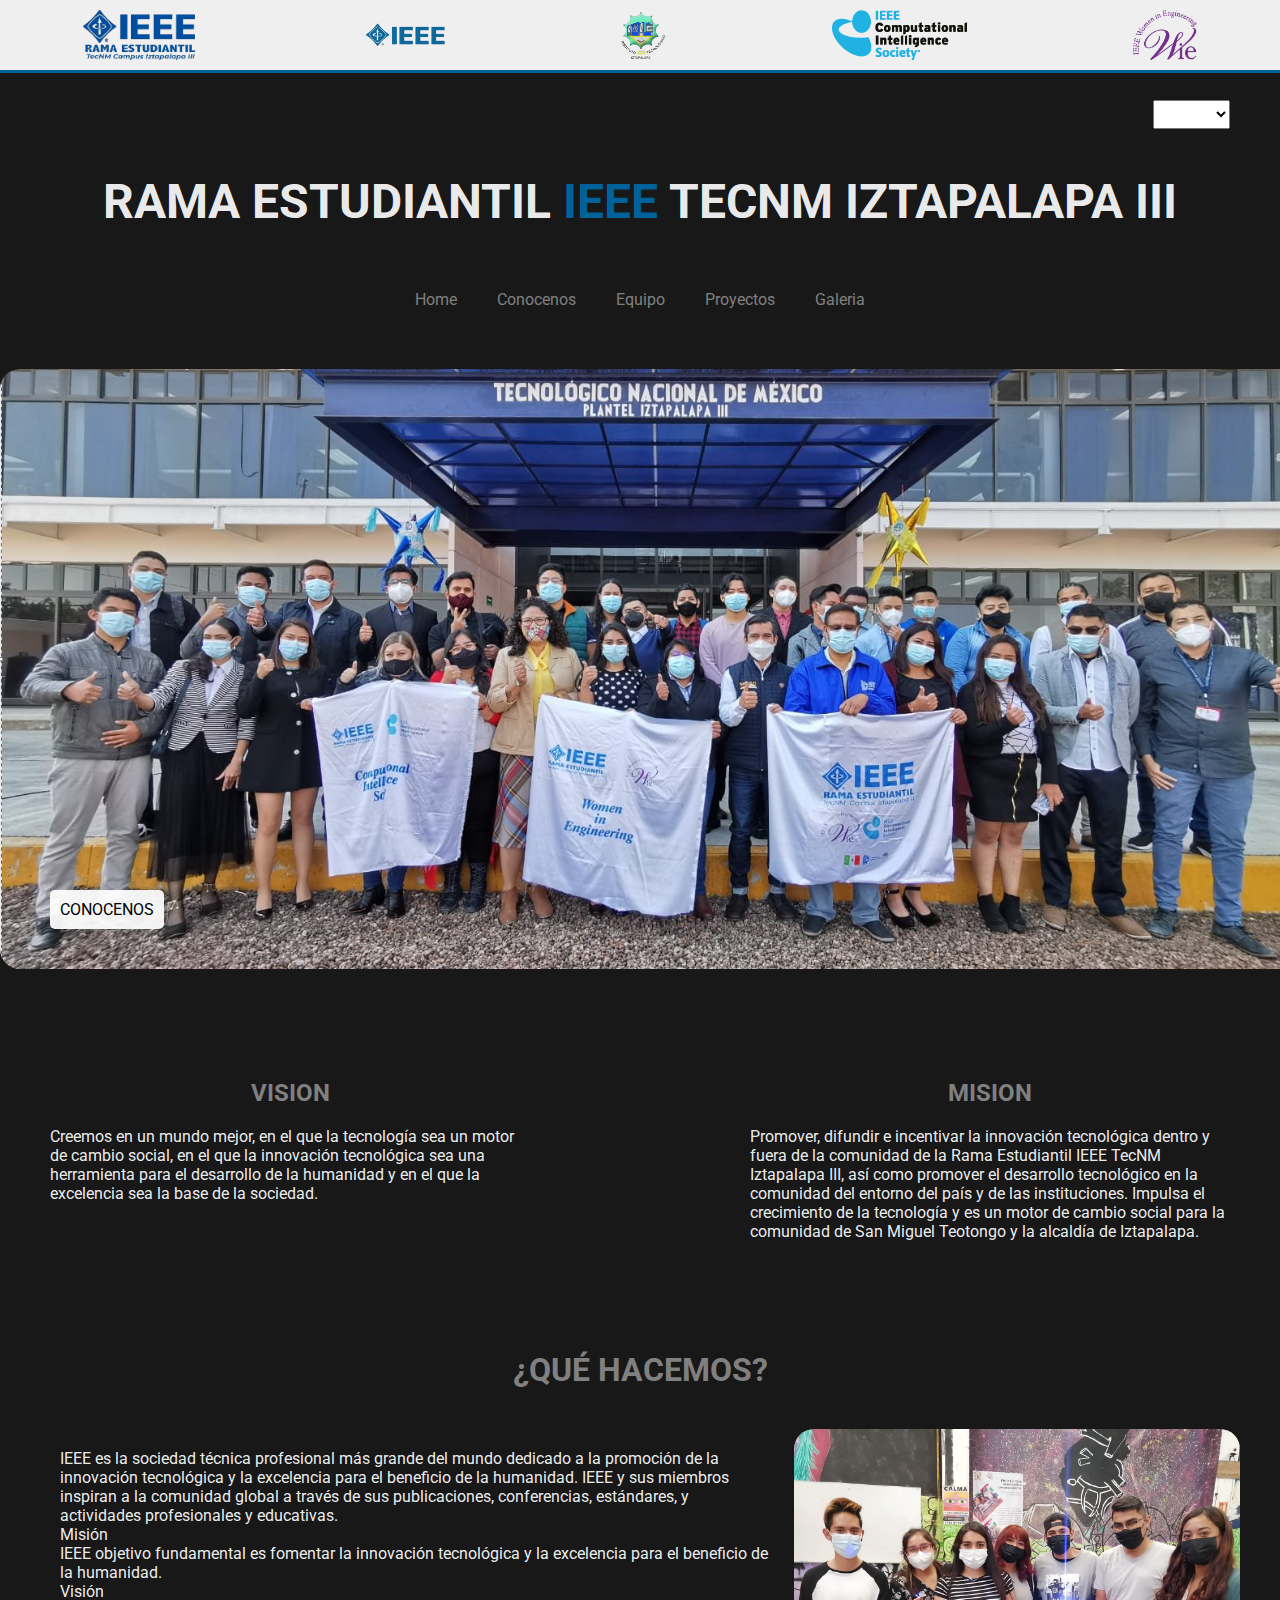
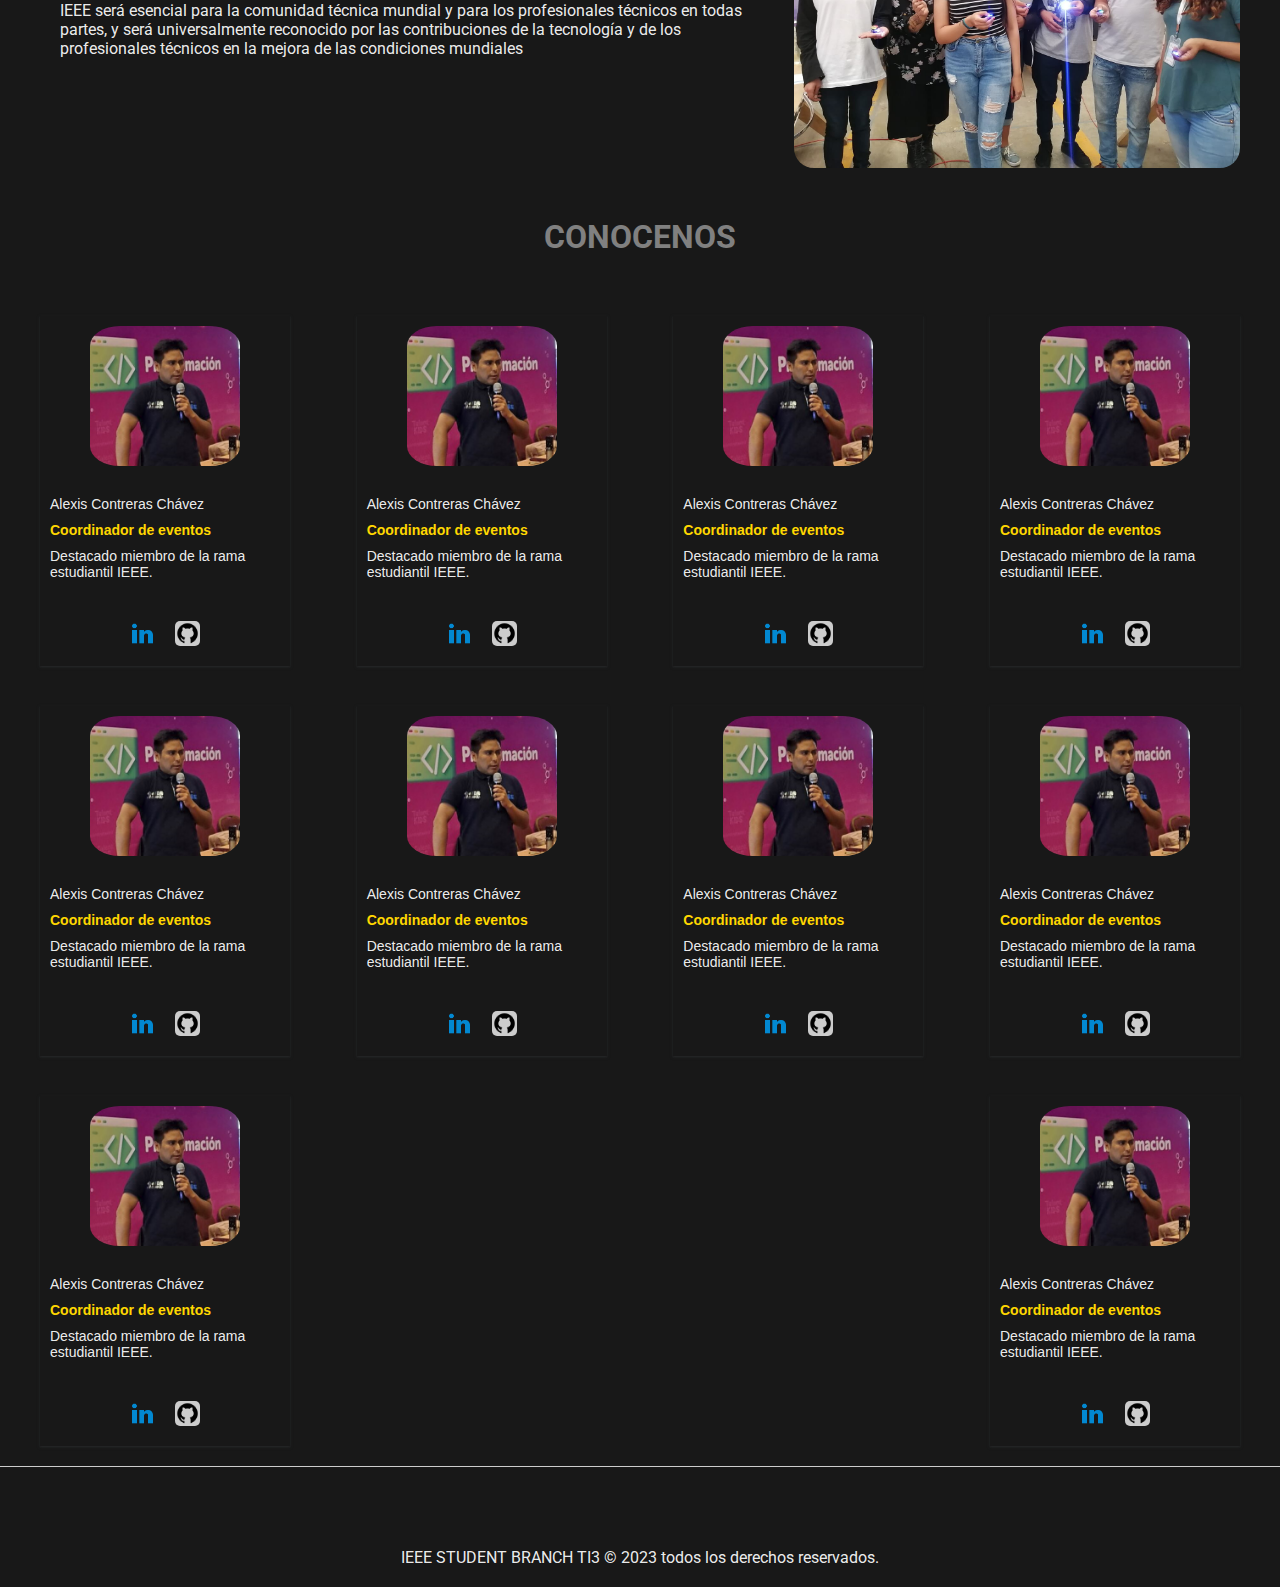
<file: index.html>
<!DOCTYPE html>
<html lang="en">

<head>
    <meta charset="UTF-8">
    <meta http-equiv="X-UA-Compatible" content="IE=edge" />
    <meta name="viewport" content="width=device-width, initial-scale=1.0" />
    <link rel="website icon" type="png" href="images/rama.png" />
    <link rel="stylesheet" href="styles2.css" />
    <link rel="preconnect" href="https://fonts.googleapis.com">
    <link rel="preconnect" href="https://fonts.gstatic.com" crossorigin>
    <link href="https://fonts.googleapis.com/css2?family=Roboto&display=swap" rel="stylesheet">
    <title>IEEE STUDENT BRANCH TI 3</title>
</head>

<body>
    <header class="header">
        <select class="languageSelect">
            <option value="es">Español</option>
            <option value="en">English</option>
        </select>
        <div class="logos">
            <img src="images/rama.png" class="icon-logs">
            <img src="images/IEEE.png" class="icon-logs">
            <img src="images/tecnm.png" class="icon-logs">
            <img src="images/CIS.png" class="icon-logs">
            <img src="images/WIE.png" class="icon-logs">
        </div>

        <div class="titulo">
        </div>
        <nav class="nav">
            <a href="" class="a_nav"></a>
            <a href="" class="a_nav"></a>
            <a href="" class="a_nav"></a>
            <a href="" class="a_nav"></a>
            <a href="galeria" class="a_nav"></a>
        </nav>
        <div class="banner">
            <img src="images/IEEEStudentBranch.png" alt="" class="img-banner">
            <div class="nosotros">
                <a href="" class="btnConoce">CONOCENOS</a>
            </div>
        </div>
    </header>
    </div>


    </header>
    <main class="main">
        <div class="valor-container">
            <div class="mision">
                <h4>VISION</h4>
                <p id="vision-text">
                </p>
            </div>
            <div class="vision">
                <h4>MISION</h4>
                <P id="mission-text">
                </P>                
            </div>
        </div>
        <div class="conocenos">
            <h3 class="conocenos-title sub-title">¿QUÉ HACEMOS?</h3>
            <div class="conocenos-content">
                <div class="conocenos-content-text">
                    <p class="des_conocenos">IEEE es la sociedad técnica profesional más grande del mundo dedicado a la
                        promoción de la innovación tecnológica y la excelencia para el beneficio de la humanidad. IEEE y
                        sus
                        miembros inspiran a la comunidad global a través de sus publicaciones, conferencias, estándares,
                        y
                        actividades profesionales y educativas. </p>

                    <p class="des_conocenos">Misión </p>

                    <p class="des_conocenos">IEEE objetivo fundamental es fomentar la innovación tecnológica y la
                        excelencia
                        para el beneficio de la humanidad. </p>
                    <p class="des_conocenos">Visión </p>

                    <p class="des_conocenos">IEEE será esencial para la comunidad técnica mundial y para los
                        profesionales
                        técnicos en todas partes, y será universalmente reconocido por las contribuciones de la
                        tecnología y
                        de los profesionales técnicos en la mejora de las condiciones mundiales</p>
                </div>
                <div class="about-us-image-container">
                    <img src="./images/6.1.jpg" alt="images" class="about-us-image" />
                </div>
            </div>
        </div>

        <div class="equipo-container">
            <!-- CONOCENOS ZONA -->
            <div class="equipo-title">
                <h3 class="sub-title">CONOCENOS</h3>
            </div>
            <div class="equipo-targets-container">
                <div class="equipo-target">
                    <div class="equipo-target-img">
                        <img src="./images/studentsPhotos/alexis.png" alt="user" />
                    </div>
                    <div class="equipo-info">
                        <p>Alexis Contreras Chávez</p>
                        <p>Coordinador de eventos</p>
                        <p>Destacado miembro de la rama estudiantil IEEE.</p>
                    </div>
                    <div class="social-networks-container">
                        <img src="./images/socialLogos/linkedin.png" alt="linkedin" />
                        <img src="./images/socialLogos/github.png" alt="github" id="githublogo"/>
                    </div>
                </div>
                <div class="equipo-target">
                    <div class="equipo-target-img">
                        <img src="./images/studentsPhotos/alexis.png" alt="user" />
                    </div>
                    <div class="equipo-info">
                        <p>Alexis Contreras Chávez</p>
                        <p>Coordinador de eventos</p>
                        <p>Destacado miembro de la rama estudiantil IEEE.</p>
                    </div>
                    <div class="social-networks-container">
                        <img src="./images/socialLogos/linkedin.png" alt="linkedin" />
                        <img src="./images/socialLogos/github.png" alt="github" id="githublogo"/>
                    </div>
                </div>
                <div class="equipo-target">
                    <div class="equipo-target-img">
                        <img src="./images/studentsPhotos/alexis.png" alt="user" />
                    </div>
                    <div class="equipo-info">
                        <p>Alexis Contreras Chávez</p>
                        <p>Coordinador de eventos</p>
                        <p>Destacado miembro de la rama estudiantil IEEE.</p>
                    </div>
                    <div class="social-networks-container">
                        <img src="./images/socialLogos/linkedin.png" alt="linkedin" />
                        <img src="./images/socialLogos/github.png" alt="github" id="githublogo"/>
                    </div>
                </div>
                <div class="equipo-target">
                    <div class="equipo-target-img">
                        <img src="./images/studentsPhotos/alexis.png" alt="user" />
                    </div>
                    <div class="equipo-info">
                        <p>Alexis Contreras Chávez</p>
                        <p>Coordinador de eventos</p>
                        <p>Destacado miembro de la rama estudiantil IEEE.</p>
                    </div>
                    <div class="social-networks-container">
                        <img src="./images/socialLogos/linkedin.png" alt="linkedin" />
                        <img src="./images/socialLogos/github.png" alt="github" id="githublogo"/>
                    </div>
                </div>
                <div class="equipo-target">
                    <div class="equipo-target-img">
                        <img src="./images/studentsPhotos/alexis.png" alt="user" />
                    </div>
                    <div class="equipo-info">
                        <p>Alexis Contreras Chávez</p>
                        <p>Coordinador de eventos</p>
                        <p>Destacado miembro de la rama estudiantil IEEE.</p>
                    </div>
                    <div class="social-networks-container">
                        <img src="./images/socialLogos/linkedin.png" alt="linkedin" />
                        <img src="./images/socialLogos/github.png" alt="github" id="githublogo"/>
                    </div>
                </div>
                <div class="equipo-target">
                    <div class="equipo-target-img">
                        <img src="./images/studentsPhotos/alexis.png" alt="user" />
                    </div>
                    <div class="equipo-info">
                        <p>Alexis Contreras Chávez</p>
                        <p>Coordinador de eventos</p>
                        <p>Destacado miembro de la rama estudiantil IEEE.</p>
                    </div>
                    <div class="social-networks-container">
                        <img src="./images/socialLogos/linkedin.png" alt="linkedin" />
                        <img src="./images/socialLogos/github.png" alt="github" id="githublogo"/>
                    </div>
                </div>
                <div class="equipo-target">
                    <div class="equipo-target-img">
                        <img src="./images/studentsPhotos/alexis.png" alt="user" />
                    </div>
                    <div class="equipo-info">
                        <p>Alexis Contreras Chávez</p>
                        <p>Coordinador de eventos</p>
                        <p>Destacado miembro de la rama estudiantil IEEE.</p>
                    </div>
                    <div class="social-networks-container">
                        <img src="./images/socialLogos/linkedin.png" alt="linkedin" />
                        <img src="./images/socialLogos/github.png" alt="github" id="githublogo"/>
                    </div>
                </div>
                <div class="equipo-target">
                    <div class="equipo-target-img">
                        <img src="./images/studentsPhotos/alexis.png" alt="user" />
                    </div>
                    <div class="equipo-info">
                        <p>Alexis Contreras Chávez</p>
                        <p>Coordinador de eventos</p>
                        <p>Destacado miembro de la rama estudiantil IEEE.</p>
                    </div>
                    <div class="social-networks-container">
                        <img src="./images/socialLogos/linkedin.png" alt="linkedin" />
                        <img src="./images/socialLogos/github.png" alt="github" id="githublogo"/>
                    </div>
                </div>
                <div class="equipo-target">
                    <div class="equipo-target-img">
                        <img src="./images/studentsPhotos/alexis.png" alt="user" />
                    </div>
                    <div class="equipo-info">
                        <p>Alexis Contreras Chávez</p>
                        <p>Coordinador de eventos</p>
                        <p>Destacado miembro de la rama estudiantil IEEE.</p>
                    </div>
                    <div class="social-networks-container">
                        <img src="./images/socialLogos/linkedin.png" alt="linkedin" />
                        <img src="./images/socialLogos/github.png" alt="github" id="githublogo"/>
                    </div>
                </div>
                <div class="equipo-target">
                    <div class="equipo-target-img">
                        <img src="./images/studentsPhotos/alexis.png" alt="user" />
                    </div>
                    <div class="equipo-info">
                        <p>Alexis Contreras Chávez</p>
                        <p>Coordinador de eventos</p>
                        <p>Destacado miembro de la rama estudiantil IEEE.</p>
                    </div>
                    <div class="social-networks-container">
                        <img src="./images/socialLogos/linkedin.png" alt="linkedin" id="linkendinlogo"/>
                        <img src="./images/socialLogos/github.png" alt="github" id="githublogo"/>
                    </div>
                </div>
            </div>
        </div>

        <!-- <div class="proyectos-container">

        </div> -->

        <footer>
            <p> IEEE STUDENT BRANCH TI3 &copy; 2023 todos los derechos reservados. </p>
        </footer>
    </main>
    <script src="./src/main.js"></script>
</body>

</html>
</file>
<file: styles2.css>
@import url('https://fonts.googleapis.com/css2?family=Roboto:ital,wght@0,300;0,400;1,900&display=swap');

* {
  padding: 0px;
  margin: 0px;
  font-family: 'Roboto', sans-serif;
  /* background-color: #181818;
  color: #fffe; */
}

body {
  background-color: #181818;
  color: #fffe;
}

.logos {
  height: 50px;
  background-color: #fffe;
  display: flex;
  justify-content: space-around;
  padding: 10px 0px;
  border-bottom: 3px solid #00629B;
  margin-bottom: 100px;
}

.nav {
  text-align: right;
  padding: 10px 0px;
  display: flex;
  justify-content: center;
  background-color: #181818;
}

.nav a {
  margin-top: 50px;
  margin-right: 20px;
  margin-left: 20px;
  text-decoration: none;
  color: gray;
}
.header {
  background-size: 100%;
  width: 100%;
  margin-bottom: 100px;
  position: relative;
}

.languageSelect {
  position: absolute;
  right: 50px;
  top: 100px;
  padding: 5px;
}

.container-banner {
  position: absolute;
  top: 0px;
  bottom: 0px;
  right: 0px;
  left: 0px;
  margin: auto;

}

.banner {
  position: relative;
  width: 1300px;
  margin: auto;
  height: 600px;
  position: relative;
  margin-top: 50px;
}


.img-banner {
  width: 100%;
  height: 100%;
  border-radius: 20px;
}

.titulo {
  margin-top: 20px;
  text-align: center;
  font-family: 'Roboto', sans-serif;
  font-size: 1.5rem;
}

.nosotros {
  animation: all 1000ms ease;
  position: absolute;
  bottom: 50px;
  left: 50px;
}
.nosotros a {
  animation: all 1000ms ease;
  background: #fffe;
  padding: 10px;
  border-radius: 5px;
  border: none;
}
.nosotros a:hover {
  background: #202020;
  color: #fffe;
}

.btnConoce {
  color: rgb(0, 0, 0);
  text-decoration: none;
  /* box-shadow: 1px 1px 30px rgb(25, 25, 25); */
  padding: 10px;
  border-radius: 3px;
  border: 2px solid rgb(13, 13, 13);

}


/*

  CONOCENOS SECTION STYLES

*/
.sub-title {
  margin-bottom: 40px;
}

.conocenos {
  width: 1200px;
  margin-bottom: 100px;
  margin: 0px auto;
}

.conocenos .conocenos-title {
  text-align: center;
  font-family: 'Roboto', sans-serif;
  font-size: 2rem;
  color: gray;
} 
.conocenos-content {
  display: flex;
}
.conocenos-content-text {
  padding: 20px;
  font-family: 'Segoe UI', Tahoma, Geneva, Verdana, sans-serif;
}
.about-us-image-container {
  
}
.about-us-image {
  width: 100%; 
  height: 100%;
  border-radius: 20px;
}

/*

  VISION SECTION STYLES

*/

.valor-container {
  display: flex;
  justify-content: space-between;
  flex-wrap: wrap;
  margin: 0 auto;
  width: 100%;
  max-width: 1200px;
  padding: 0 20px;
  margin-top: 50px;
  margin-bottom: 100px;
}

.mision h4 {
  text-align: center;
  font-family: 'Roboto', sans-serif;
  font-size: 1.5rem;
  color: gray;
  margin-bottom: 20px;
}

.vision h4 {
  text-align: center;
  font-family: 'Roboto', sans-serif;
  font-size: 1.5rem;
  color: gray;
  margin-bottom: 20px;
}

.mision {
  width: 40%;
  padding: 10px;
}

.vision {
  width: 40%;
  padding: 10px;
}

/*

  EQUIPO STYLES

*/

.equipo-container {
  justify-content: center;
  align-items: center;
  margin: 0 auto;
  width: 100%;
  max-width: 1200px;
  padding: 0 20px;
  margin-top: 50px;
}

.equipo-targets-container {
  display: flex;
  justify-content: space-between;
  flex-wrap: wrap;
}

.equipo-title h3 {
  text-align: center;
  font-family: 'Roboto', sans-serif;
  font-size: 2rem;
  color: gray;
}

.equipo-target-img {
  display: flex;
  align-items: center;
  justify-content: center;
}

.equipo-target-img img {
  width: 150px;
  border-radius: 30px;
  padding: 10px 0px;
}

.equipo-target {
  width: 250px;
  height: 350px;
  /* border: 1px solid #ccc; */
  position: relative;
  margin: 20px 0px;
  box-shadow: rgba(60, 64, 67, 0.3) 0px 1px 2px 0px, rgba(60, 64, 67, 0.15) 0px 1px 3px 1px;
}

.equipo-info {
  padding: 10px;
  font-size: 14px;
}

.equipo-info p {
  margin: 10px 0px;
  font-family: 'Segoe UI', Tahoma, Geneva, Verdana, sans-serif;
}

.equipo-info p:nth-child(2) {
  color: gold;
  font-weight: 600;
}

.social-networks-container {
  display: flex;
  justify-content: center;
  align-items: center;
  position: absolute;
  bottom: 20px;
  left: 0;
  right: 0;
  margin: 0 auto;
}

.social-networks-container img {
  width: 25px;
  height: 25px;
  margin: 0 10px;
}

#githublogo {
  background: #ccc;
  border-radius: 5px;
}
  
/*

  PROYECTOS STYLES

*/

.proyectos-container {
  justify-content: center;
  align-items: center;
  margin: 0 auto;
  width: 100%;
  max-width: 1200px;
  padding: 0 20px;
  margin-top: 50px;
}

/*

  GALERIA STYLES

*/

.galeria-container {
  justify-content: center;
  align-items: center;
  margin: 0 auto;
  width: 100%;
  max-width: 1200px;
  padding: 0 20px;
  margin-top: 50px;
}


/*

  FOOTER   STYLES

*/

footer {
  height: 100px;
  border-top: 1px solid #ccc;
  display: flex;
  align-items: flex-end;
  justify-content: center;
  padding-bottom: 20px;
}
</file>
